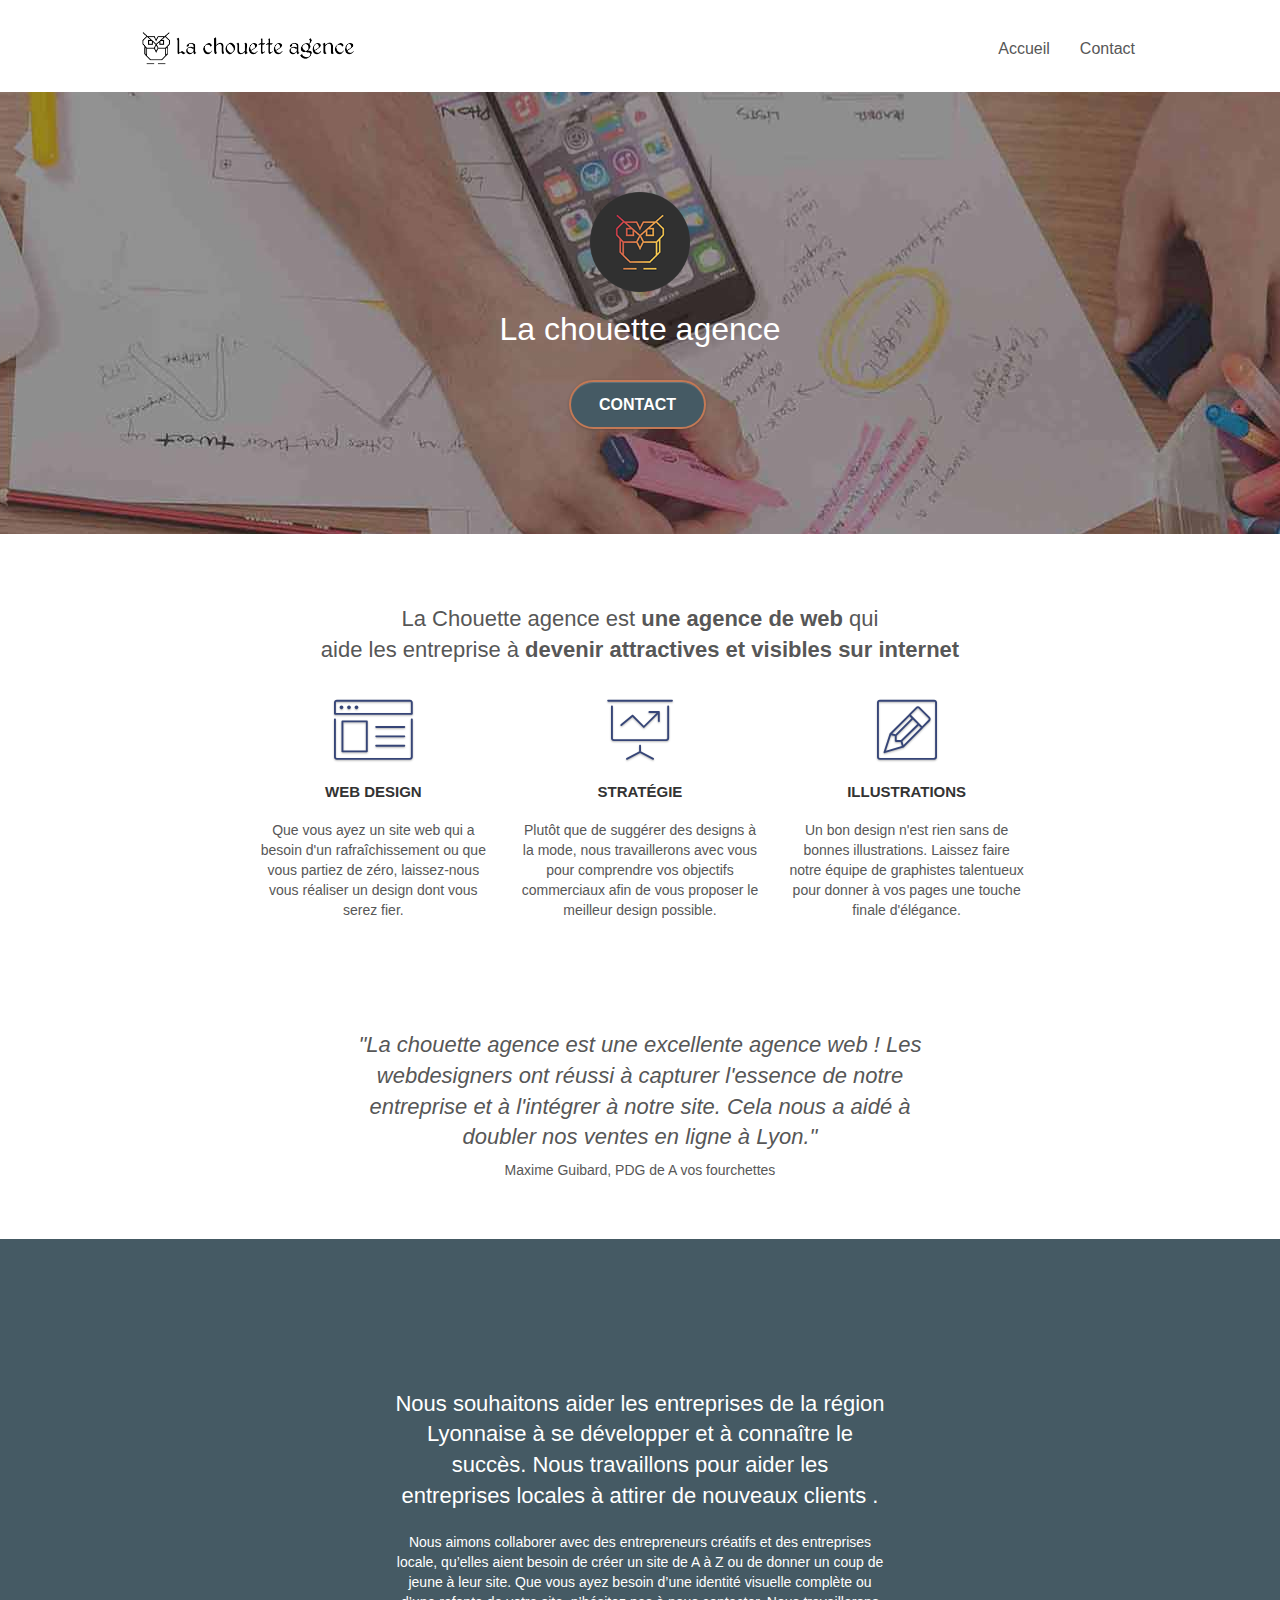
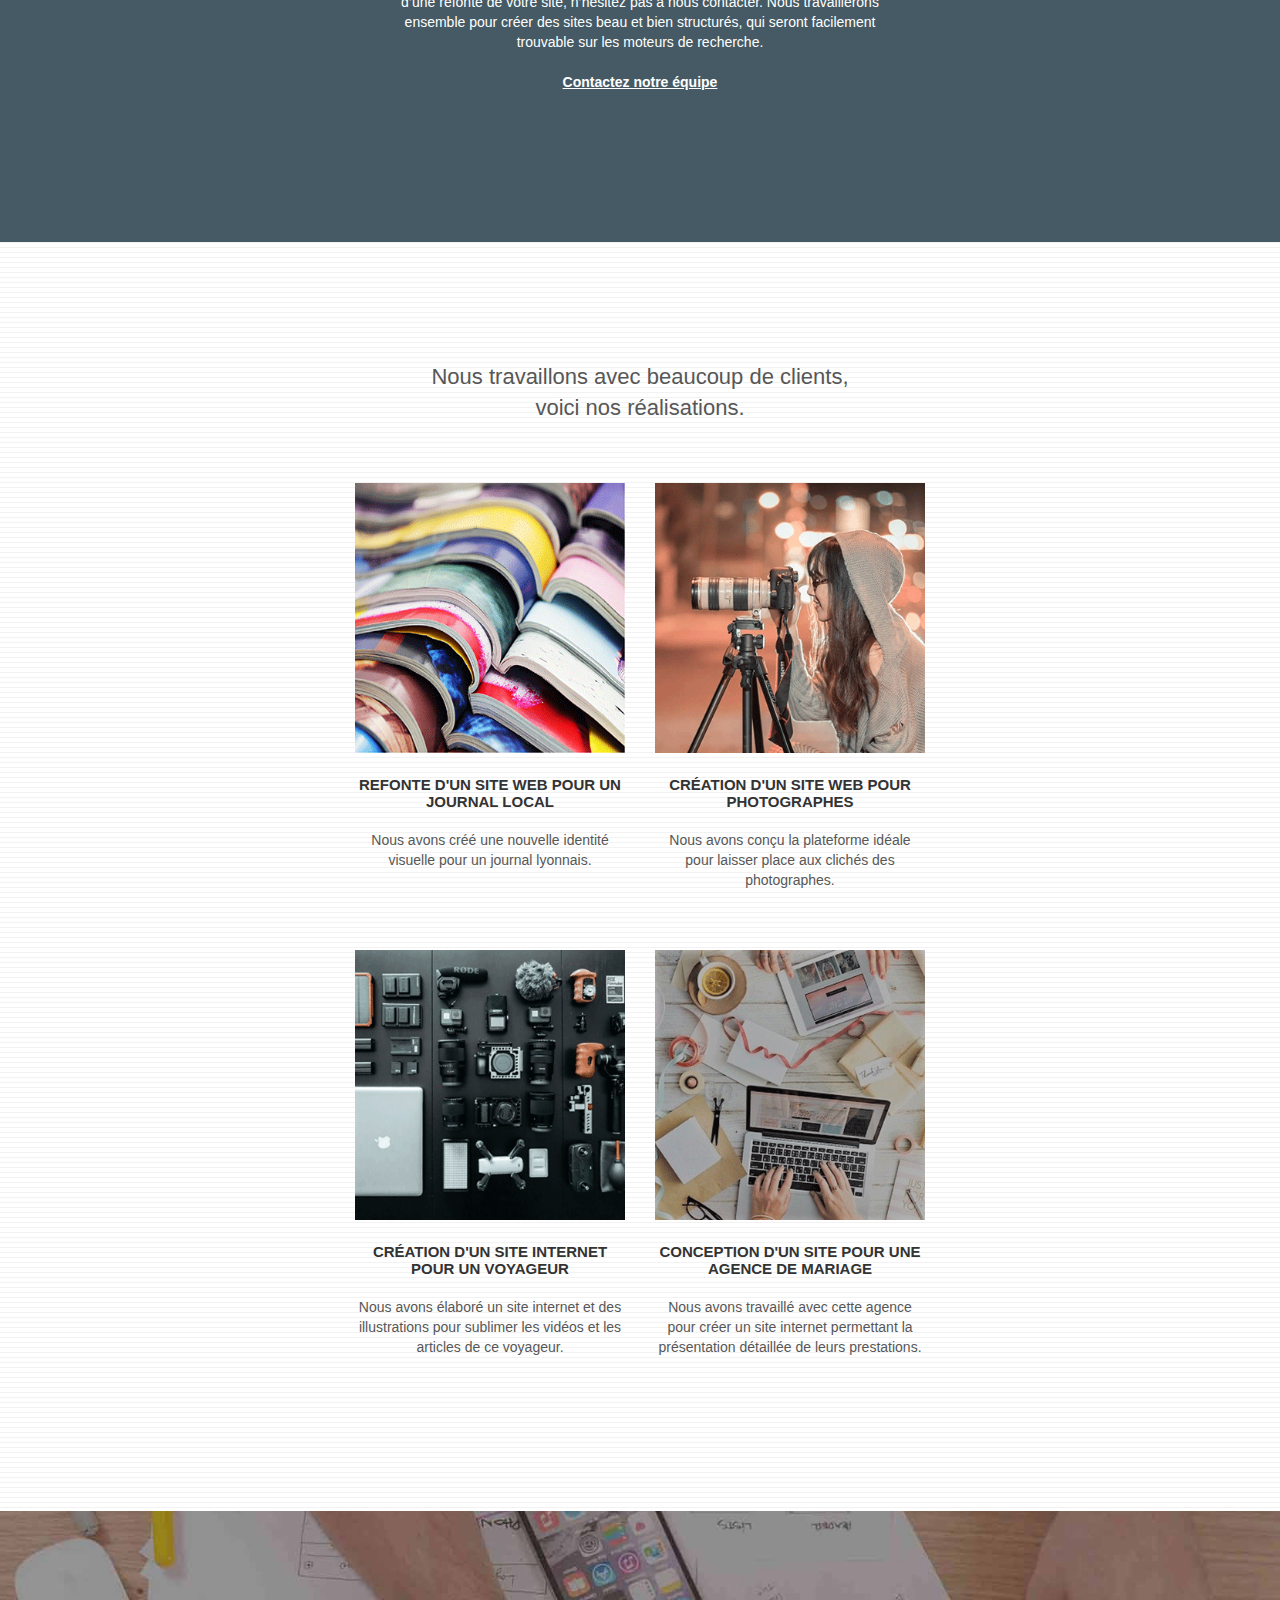
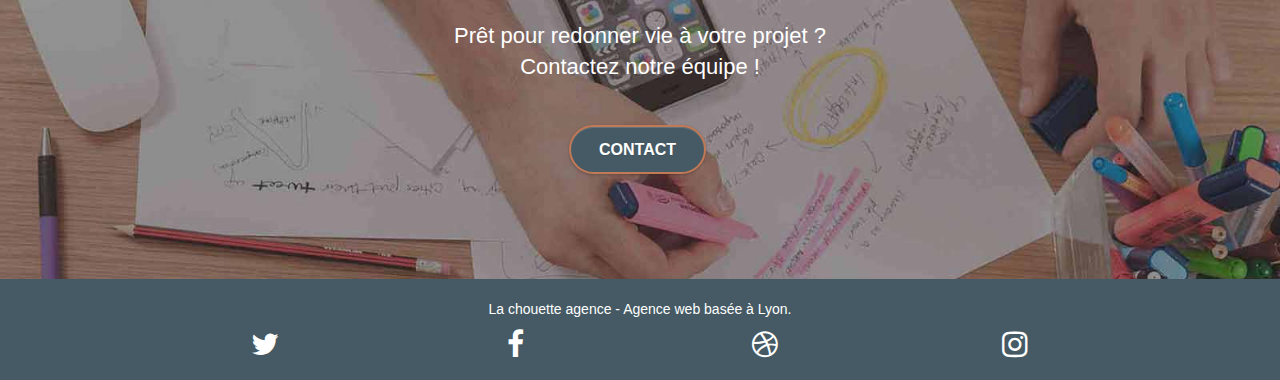
<file: index.html>
<!doctype html>
<html lang="fr">
<head>
  <meta charset="utf-8">
  <meta name="keywords" content="seo, google, site web, site internet, agence design paris, agence design, agence design,agence design,agence design,agence design,agence design,agence design,agence design,agence design">
  <meta name="description" content="La Chouette Agence, communication seo et création site internet responsive sur Lyon. Démarquez vous avec une communications digitale différente mais réussi.">
  <meta name="viewport" content="width=device-width, initial-scale=1.0">
  <link rel="icon" type="image/png" href="favicon.png"/>
  <meta name="google-site-verification" content="fcLKUznH0G9JuifI4VvYsQ9kZTy5EnTPi74QjznFGq8" />
  <meta name="robot" content="index, follow">

  <link rel="canonical" href="https://marcelintospace.github.io/Projet4" />

  <link rel="stylesheet" type="text/css" href="css/bootstrap.css">
  <link rel="stylesheet" type="text/css" href="style.css">
	<link rel="stylesheet" type="text/css" href="css/font-awesome.css">
	<link rel="stylesheet" type="text/css" href="css/et-line.css">

  <script defer src="./js/jquery-2.1.0.js"></script>
  <script defer src="./js/bootstrap.js"></script>
  <script defer src="./js/blocs.js"></script>
  <script defer src="./js/jquery.touchSwipe.js"></script>
  <script defer src="./js/gmaps.js"></script>

    <title>Comment créer son site web avec la Chouette Agence</title>


<!-- Analytics -->
<!-- Global site tag (gtag.js) - Google Analytics -->
<script defer src="https://www.googletagmanager.com/gtag/js?id=UA-170263817-1"></script>
<script>
  window.dataLayer = window.dataLayer || [];

  function gtag() {
    dataLayer.push(arguments);
  }
  gtag('js', new Date());

  gtag('config', 'UA-170263817-1');
</script>
<!-- Analytics END -->

</head>
<body>
<!-- Principal conteneur -->
<div class="page-container">

<!-- bloc-0 -->
<div class="bloc bgc-white l-bloc " id="bloc-0">
	<div class="container bloc-sm">

		<nav class="navbar row">
			<div class="navbar-header">
				<a class="navbar-brand" href="index.html"><img src="img/la-chouette-agence.png" alt="logo la chouette agence" height="40" /></a>
				<button id="nav-toggle" type="button" class="ui-navbar-toggle navbar-toggle" data-toggle="collapse" data-target=".navbar-1">
					<span class="sr-only">Toggle navigation</span><span class="icon-bar"></span><span class="icon-bar"></span><span class="icon-bar"></span>
				</button>
			</div>
			<div class="collapse navbar-collapse navbar-1 special-dropdown-nav">
				<ul class="site-navigation nav navbar-nav">
					<li>
						<a href="index.html">Accueil</a>
					</li>
					<li>
					</li>
					<li>
						<a href="contact.html">Contact</a>
					</li>
				</ul>
			</div>
		</nav>
	</div>
</div>
<!-- bloc-0 END -->

<!-- bloc-1-presentation -->
<div class="bloc bgc-dark-slate-blue bg-banniere d-bloc bg-t-edge bloc-bg-texture b-parallax" id="bloc-1-hero">
	<div class="container bloc-lg">
		<div class="row tight-width-whitespace">
			<div class="col-sm-12">
				<img src="img/logo.png" class="center-block image-resize-mode" width="100" alt="La chouette agence" />
				<h1 class="text-center hero-bloc-text tc-white ">
					La chouette agence
				</h1>
				<div class="text-center">
					<a href="contact.html" class="btn btn-lg btn-clean btn-rd cta-hero btn-atomic-tangerine" id="cta-hero">Contact</a>
				</div>
			</div>
		</div>
	</div>
</div>
<!-- bloc-1-presentation END -->

<!-- bloc-2-services -->
<div class="bloc bgc-white l-bloc" id="bloc-2-services">
	<div class="container bloc-md">
		<div class="row">
			<div class="col-sm-12 text-center">
        <h2>La Chouette agence est <strong>une agence de web</strong> qui <br> aide les entreprise à <strong>devenir attractives et visibles sur internet</strong></h2>
			</div>
		</div>
		<div class="row voffset-lg med-width-whitespace">
			<div class="col-sm-4">
				<div class="text-center">
					<span class="et-icon-browser sm-shadow icon-dark-slate-blue icons icon-lg"></span>
				</div>
				<h3 class="mg-md text-center">
					<strong>Web design</strong>
				</h3>
				<p class="text-center ">
					Que vous ayez un site web qui a besoin d'un rafraîchissement ou que vous partiez de zéro, laissez-nous vous réaliser un design dont vous serez fier.
				</p>
			</div>
			<div class="col-sm-4">
				<div class="text-center">
					<span class="et-icon-presentation sm-shadow icon-dark-slate-blue icons icon-lg"></span>
				</div>
				<h3 class="mg-md text-center">
					<strong>Stratégie</strong>
				</h3>
				<p class="text-center ">
					Plutôt que de suggérer des designs à la mode, nous travaillerons avec vous pour comprendre vos objectifs commerciaux afin de vous proposer le meilleur design possible.<br>
				</p>
			</div>
			<div class="col-sm-4">
				<div class="text-center">
					<span class="et-icon-edit sm-shadow icon-dark-slate-blue icons icon-lg"></span>
				</div>
				<h3 class="mg-md text-center">
					<strong>Illustrations</strong>
				</h3>
				<p class="text-center ">
					Un bon design n'est rien sans de bonnes illustrations. Laissez faire notre équipe de graphistes talentueux pour donner à vos pages une touche finale d'élégance.
				</p>
			</div>
		</div>
		<div class="row voffset-lg voffset">
			<div class="col-xs-12 col-md-8 col-md-offset-2 text-center">
        <h2><em>"La chouette agence est une excellente agence web ! Les <br> webdesigners ont réussi à capturer l'essence de notre <br> entreprise et à l'intégrer à notre site. Cela nous a aidé à <br> doubler nos ventes en ligne à Lyon."</em></h2>
        <h5>Maxime Guibard, PDG de A vos fourchettes</h5>
			</div>
		</div>
	</div>
</div>
<!-- bloc-2-services END -->

<!-- bloc-3-what-i-do -->
<div class="bloc tc-white bgc-atomic-tangerine bg-presentation d-bloc bloc-bg-texture b-parallax" id="bloc-3-what-i-do">
	<div class="container bloc-lg">
		<div class="row tight-width-whitespace black-background">
			<div class="col-sm-12">
				<h2 class="mg-md text-center tc-white">
					Nous souhaitons aider les entreprises de la région Lyonnaise à se développer et à connaître le succès. Nous travaillons pour aider les entreprises locales à attirer de nouveaux clients .<br>
				</h2>
				<p class="text-center white">
					Nous aimons collaborer avec des entrepreneurs créatifs et des entreprises locale, qu’elles aient besoin de créer un site de A à Z ou de donner un coup de jeune à leur site. Que vous ayez besoin d’une identité visuelle complète ou d’une refonte de votre site, n’hésitez pas à nous contacter. Nous travaillerons ensemble pour créer des sites beau et bien structurés, qui seront facilement trouvable sur les moteurs de recherche. <br><br><a class="ltc-white bold-link" href="contact.html">Contactez notre équipe</a><br>
				</p>
			</div>
		</div>
	</div>
</div>
<!-- bloc-3-what-i-do END -->

<!-- bloc-4-portfolio -->
<div class="bloc bgc-white bg-lines-h2-bg bg-repeat l-bloc" id="bloc-4-portfolio">
	<div class="container bloc-lg">
		<div class="row">
			<div class="col-sm-12 text-center">
        <h2>Nous travaillons avec beaucoup de clients, <br> voici nos réalisations.</h2>
			</div>
		</div>
		<div class="row tight-width-whitespace portfolio-row">
			<div class="col-sm-6">
				<a href="#" data-lightbox="img/journal_local.png" data-gallery-id="gallery-1" data-caption="Refonte d'un site web pour un journal local" data-frame="snapshot-lb"><img src="img/journal_local.png" alt="refonte site web journal" class="img-responsive portfolio-thumb" /></a>
				<h3 class="mg-md text-center">
					Refonte d'un site web pour un journal local
				</h3>
				<p class="text-center">
					Nous avons créé une nouvelle identité visuelle pour un journal lyonnais.
				</p>
			</div>
			<div class="col-sm-6">
				<a href="#" data-lightbox="img/photographe.png" data-gallery-id="gallery-1" data-caption="Création d'un site web pour photographes" data-frame="snapshot-lb"><img src="img/photographe.png" class="img-responsive portfolio-thumb" alt="Création d'un site web pour photographes" /></a>
				<h3 class="mg-md text-center">
					Création d'un site web pour photographes
				</h3>
				<p class="text-center">
					Nous avons conçu la plateforme idéale pour laisser place aux clichés des photographes.
				</p>
			</div>
		</div>
		<div class="row tight-width-whitespace portfolio-row">
			<div class="col-sm-6">
				<a href="#" data-lightbox="img/materiel_voyageur.png" data-gallery-id="gallery-1" data-caption="Création d'un site internet pour un voyageur" data-frame="snapshot-lb"><img src="img/materiel_voyageur.png" class="img-responsive portfolio-thumb" alt="Création d'un site web pour voyageur"/></a>
				<h3 class="mg-md text-center">
					Création d'un site internet pour un voyageur
				</h3>
				<p class="text-center">
					Nous avons élaboré un site internet et des illustrations pour sublimer les vidéos et les articles de ce voyageur.
				</p>
			</div>
			<div class="col-sm-6">
				<a href="#" data-lightbox="img/agence_de_mariage.png" data-gallery-id="gallery-1" data-caption="Conception d'un site pour une agence de mariage" data-frame="snapshot-lb"><img src="img/agence_de_mariage.png" class="img-responsive portfolio-thumb" alt="Création d'un site web pour agence de mariage" /></a>
				<h3 class="mg-md text-center">
					Conception d'un site pour une agence de mariage
				</h3>
				<p class="text-center">
					Nous avons travaillé avec cette agence pour créer un site internet permettant la présentation détaillée de leurs prestations.
				</p>
			</div>
		</div>
	</div>
</div>
<!-- bloc-4-portfolio END -->

<!-- bloc-5-cta -->
<div class="bloc bgc-dark-slate-blue bg-banniere d-bloc bloc-bg-texture" id="bloc-5-cta">
	<div class="container bloc-lg">
		<div class="row">
			<h2 class="mg-md text-center tc-white">
				Prêt pour redonner vie à votre projet ?<br>Contactez notre équipe !
			</h2>
			<div class="col-sm-12 text-center">
				<a href="contact.html" class="btn btn-atomic-tangerine btn-clean btn-rd btn-lg cta-hero">Contact</a>
			</div>
		</div>
	</div>
</div>
<!-- bloc-5-cta END -->

<!-- Footer - bloc-8 -->
<div class="bloc bgc-atomic-tangerine d-bloc" id="bloc-8">
	<div class="container bloc-sm">
		<div class="row">
			<div class="col-sm-12">
				<p class="text-center white">
					La chouette agence - Agence web basée à Lyon.<br>
				</p>
				<div class="row row-no-gutters social">
					<div class="col-sm-3">
						<div class="text-center">
							<a class="social" href="https://twitter.com/explore"><span class="fa fa-twitter icon-md" role="img" aria-label="Twitter"></span></a>
						</div>
					</div>
					<div class="col-sm-3">
						<div class="text-center">
							<a class="social" href="https://www.facebook.com/"><span class="fa fa-facebook icon-md" role="img" aria-label="Facebook"></span></a>
						</div>
					</div>
					<div class="col-sm-3">
						<div class="text-center">
							<a class="social" href="https://dribbble.com/"><span class="fa fa-dribbble icon-md" role="img" aria-label="Dribbble"></span></a>
						</div>
					</div>
					<div class="col-sm-3">
						<div class="text-center">
							<a class="social" href="https://www.instagram.com/?hl=fr"><span class="fa fa-instagram icon-md" role="img" aria-label="Instagram"></span></a>
						</div>
					</div>
				</div>
			</div>
		</div>
	</div>
</div>
<!-- Footer - bloc-8 END -->

</div>
<!-- Principal conteneur END -->


</body>
</html>
</file>
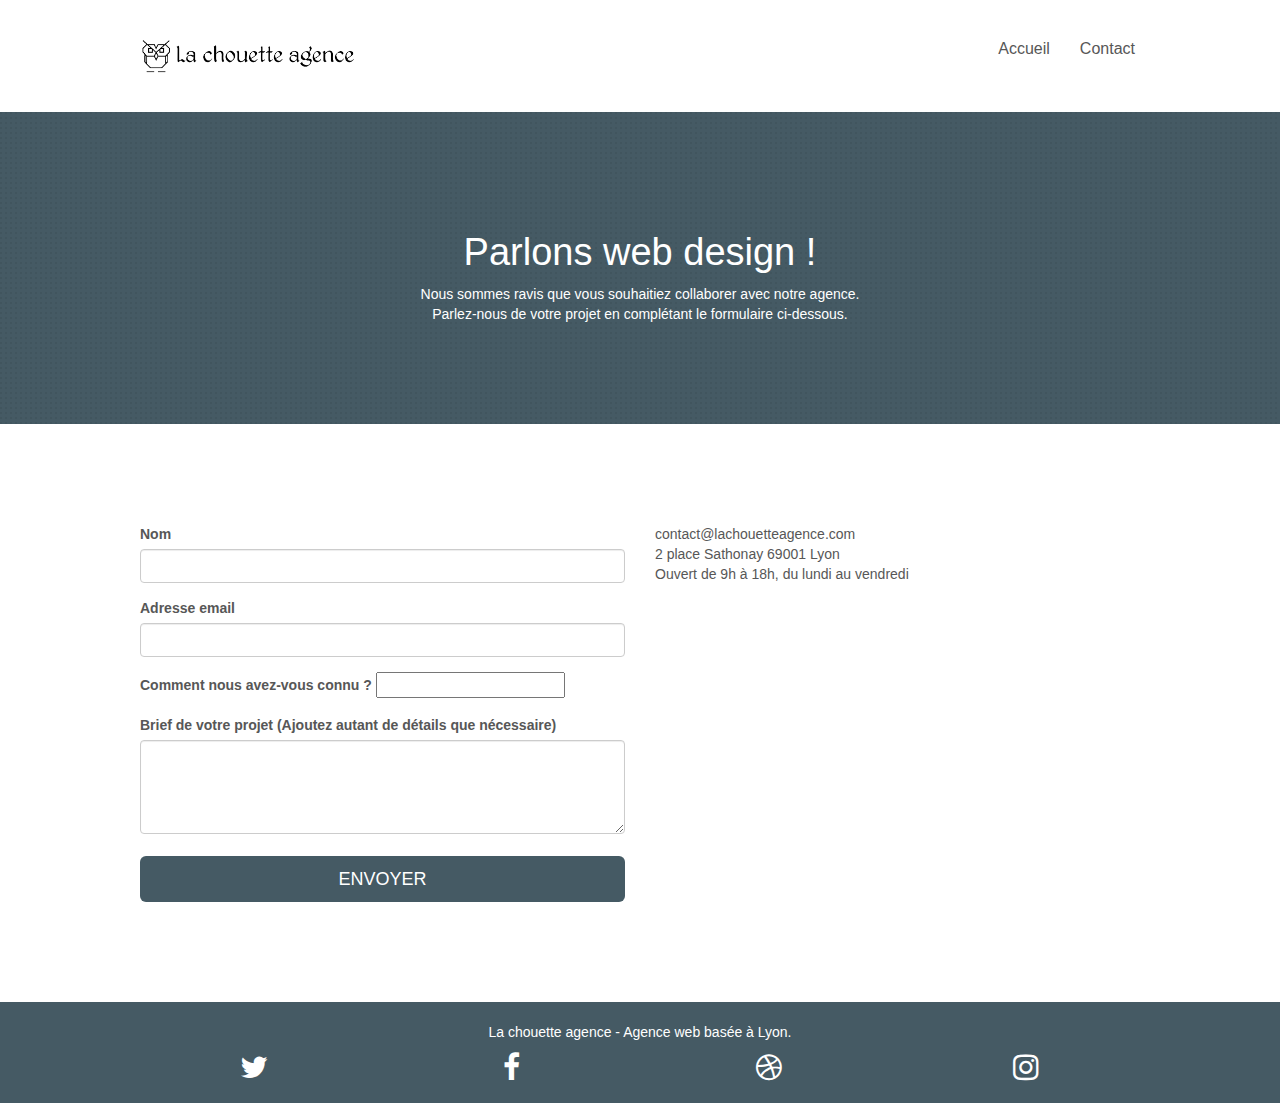
<file: contact.html>
<!doctype html>
<html lang="fr">
<head>
  <meta charset="utf-8">
  <meta name="keywords" content="seo, google, site web, site internet, agence design paris, agence design, agence design,agence design,agence design,agence design,agence design,agence design,agence design,agence design">
  <meta name="description" content="La Chouette Agence, communication seo et création site internet responsive sur Lyon. Démarquez vous avec une communications digitale différente mais réussi.">
  <meta name="viewport" content="width=device-width, initial-scale=1.0">
  <link rel="icon" type="image/png" href="favicon.png"/>
  <meta name="google-site-verification" content="fcLKUznH0G9JuifI4VvYsQ9kZTy5EnTPi74QjznFGq8" />
  <meta name="robot" content="index, follow">

  <link rel="canonical" href="https://marcelintospace.github.io/Projet4/contact.html" />

  <link rel="stylesheet" type="text/css" href="style.css">
  <link rel="stylesheet" type="text/css" href="./css/bootstrap.css">
	<link rel="stylesheet" type="text/css" href="./css/font-awesome.css">
	<link rel="stylesheet" type="text/css" href="./css/et-line.css">


  <script defer src="./js/jquery-2.1.0.js"></script>
  <script defer src="./js/bootstrap.js"></script>
  <script defer src="./js/blocs.js"></script>
  <script defer src="./js/jquery.touchSwipe.js"></script>
  <script defer src="./js/gmaps.js"></script>

    <title>Contacter-nous</title>


<!-- Analytics -->
<!-- Global site tag (gtag.js) - Google Analytics -->
<script defer src="https://www.googletagmanager.com/gtag/js?id=UA-170263817-1"></script>
<script>
  window.dataLayer = window.dataLayer || [];

  function gtag() {
    dataLayer.push(arguments);
  }
  gtag('js', new Date());

  gtag('config', 'UA-170263817-1');
</script>
<!-- Analytics END -->

</head>
<body>
<!-- Principal conteneur -->
<div class="page-container">

  <!-- bloc-0 -->
  <div class="bloc bgc-white l-bloc " id="bloc-0">
  	<div class="container bloc-sm">
  		<nav class="navbar row">
  			<div class="navbar-header">
  				<a class="navbar-brand" href="index.html"><img src="img/la-chouette-agence.png" alt="atlanta web design logo" height="40" /></a>
  				<button id="nav-toggle" type="button" class="ui-navbar-toggle navbar-toggle" data-toggle="collapse" data-target=".navbar-1">
  					<span class="sr-only">Toggle navigation</span><span class="icon-bar"></span><span class="icon-bar"></span><span class="icon-bar"></span>
  				</button>
  			</div>
  			<div class="collapse navbar-collapse navbar-1 special-dropdown-nav">
  				<ul class="site-navigation nav navbar-nav">
  					<li>
  						<a href="index.html">Accueil</a>
  					</li>
  					<li>
  						<a href="contact.html">Contact</a>
  					</li>
  				</ul>
  			</div>
  		</nav>
  	</div>
  </div>
  <!-- bloc-0 END -->

  <!-- bloc-6 -->
  <div class="bloc bg-dots-bg bg-repeat bgc-atomic-tangerine d-bloc bloc-bg-texture" id="bloc-6">
  	<div class="container bloc-lg">
  		<div class="row">
  			<div class="col-sm-12">
  				<h1 class="text-center hero-bloc-text tc-white">
  					Parlons web design !
  				</h1>
  				<p class="text-center mg-lg tc-white tight-width-whitespace">
  					Nous sommes ravis que vous souhaitiez collaborer avec notre agence.<br>
  					Parlez-nous de votre projet en complétant le formulaire ci-dessous.
  				</p>
  			</div>
  		</div>
  	</div>
  </div>
  <!-- bloc-6 END -->

  <!-- bloc-7 -->
  <div class="bloc bgc-white l-bloc" id="bloc-7">
  	<div class="container bloc-lg">
  		<div class="row">
  			<div class="col-sm-6">
  				<form action="./includes/form_1.php" method="post">
  					<div class="form-group">
  						<label for="name">Nom</label>
  						<input id="name" class="form-control" required />
  					</div>
            <div class="form-group">
  						<label for="email">Adresse email</label>
  						<input id="email" class="form-control" type="email" required />
  					</div>
  					<div class="form-group">
  						<label for="form-control">Comment nous avez-vous connu ?</label>
  						<input id="form-control" type="email" required />
  					</div>
  					<div class="form-group">
  						<label for="message">Brief de votre projet (Ajoutez autant de détails que nécessaire)</label>
              <textarea id="message" class="form-control" rows="4" cols="50" required></textarea>
  					</div>
  					<button class="bloc-button btn btn-lg btn-block cta-hero btn-atomic-tangerine" type="submit">Envoyer</button>
  				</form>
  			</div>
  			<div class="col-sm-6">
  				<p>
  					contact@lachouetteagence.com<br>2 place Sathonay 69001 Lyon<br>Ouvert de 9h à 18h, du lundi au vendredi<br>
  				</p>
  			</div>
  		</div>
  	</div>
  </div>
  <!-- bloc-7 END -->

  <!-- ScrollToTop Button -->
  <a class="bloc-button btn btn-d scrollToTop" onclick="scrollToTarget('1')"><span class="fa fa-chevron-up"></span></a>
  <!-- ScrollToTop Button END-->

  <!-- Footer - bloc-8 -->
  <div class="bloc bgc-atomic-tangerine d-bloc" id="bloc-8">
  	<div class="container bloc-sm">
  		<div class="row">
  			<div class="col-sm-12">
  				<p class="text-center white">
  					La chouette agence - Agence web basée à Lyon.<br>
  				</p>
  				<div class="row row-no-gutters social">
  					<div class="col-sm-3">
  						<div class="text-center">
  							<a class="social" href="https://twitter.com/explore"><span class="fa fa-twitter icon-md" role="img" aria-label="Twitter"></span></a>
  						</div>
  					</div>
  					<div class="col-sm-3">
  						<div class="text-center">
  							<a class="social" href="https://www.facebook.com/"><span class="fa fa-facebook icon-md" role="img" aria-label="Facebook"></span></a>
  						</div>
  					</div>
  					<div class="col-sm-3">
  						<div class="text-center">
  							<a class="social" href="https://dribbble.com/"><span class="fa fa-dribbble icon-md" role="img" aria-label="Dribbble"></span></a>
  						</div>
  					</div>
  					<div class="col-sm-3">
  						<div class="text-center">
  							<a class="social" href="https://www.instagram.com/?hl=fr"><span class="fa fa-instagram icon-md" role="img" aria-label="Instagram"></span></a>
  						</div>
  					</div>
  				</div>
  			</div>
  		</div>
  	</div>
  </div>
  <!-- Footer - bloc-8 END -->

  </div>
  <!-- Principal conteneur END -->


  </body>
  </html>
</file>
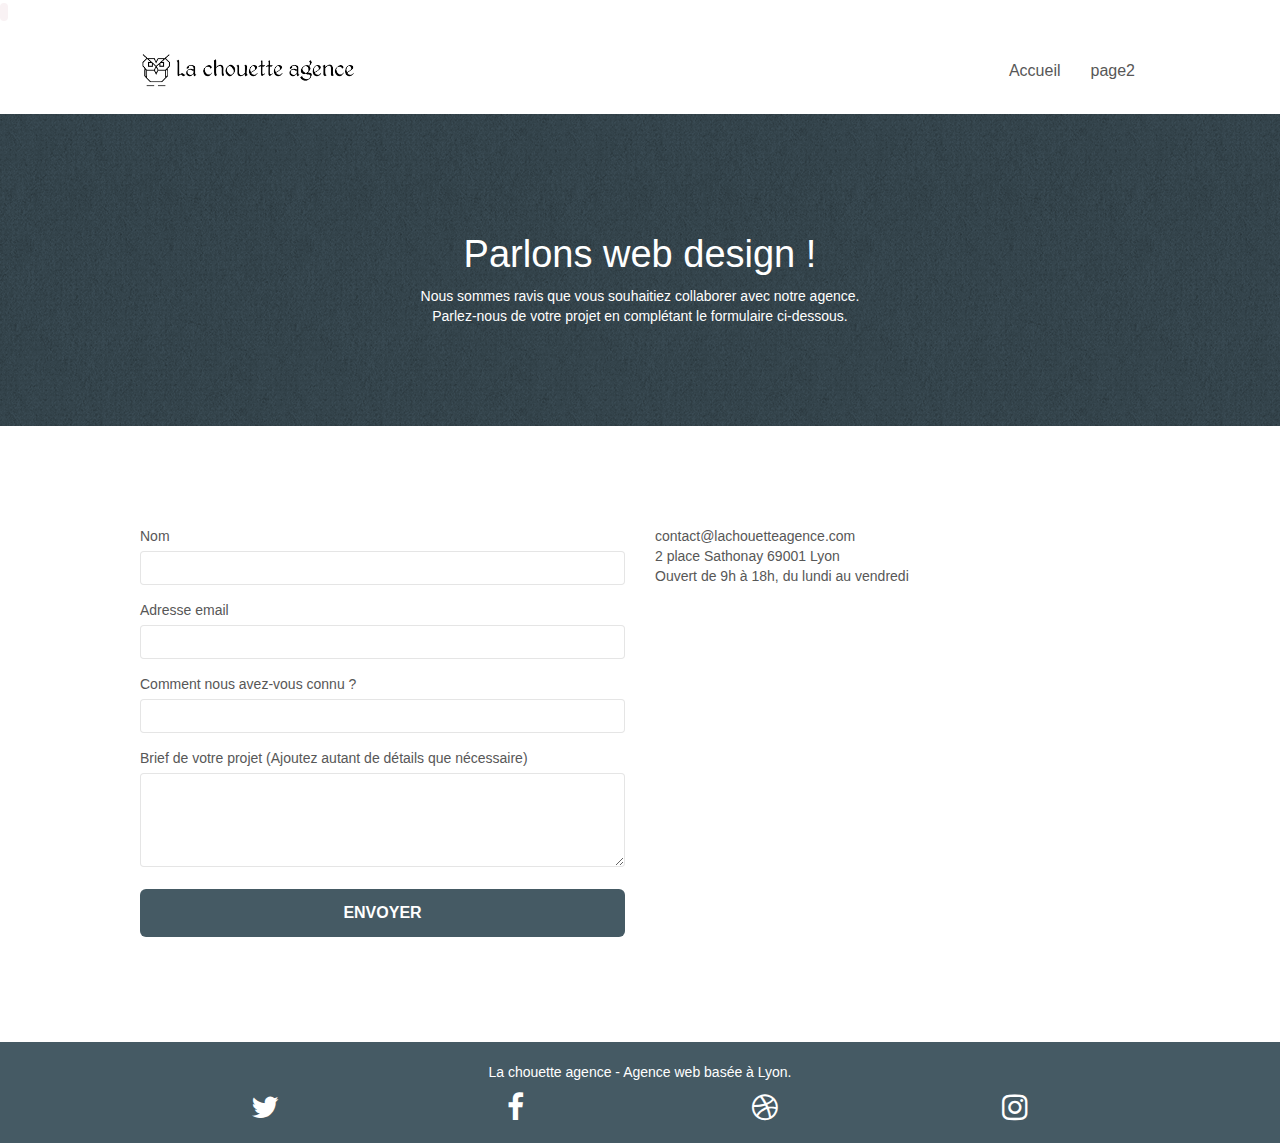
<file: page2.html>
<!doctype html>
<html lang="Default">
<head>
  <meta charset="utf-8">
  <meta name="keywords" content="seo, google, site web, site internet, agence design paris, agence design, agence design,agence design,agence design,agence design,agence design,agence design,agence design,agence design">
  <meta name="description" content="La Chouette Agence, communication seo et création site internet responsive sur Lyon">
  <meta name="viewport" content="width=device-width, initial-scale=1.0, viewport-fit=cover">
  <meta name="google-site-verification" content="fcLKUznH0G9JuifI4VvYsQ9kZTy5EnTPi74QjznFGq8" />
  <code><meta name="robot" content="index, follow"></code>

  <link rel="shortcut icon" type="image/png" href="favicon.png">

  <link rel="stylesheet" type="text/css" href="./css/bootstrap.css">
  <link rel="stylesheet" type="text/css" href="style.css">
  <link rel="stylesheet" type="text/css" href="./css/font-awesome.css">
  <link rel="stylesheet" type="text/css" href="./css/et-line.css">

  <script src="./js/jquery-2.1.0.js"></script>
  <script src="./js/bootstrap.js"></script>
  <script src="./js/blocs.js"></script>
  <script src="./js/jquery.touchSwipe.js" defer></script>
  <script src="./js/gmaps.js"></script>


  <title>La Chouette Agence</title>

  <!-- Analytics -->
  <!-- Global site tag (gtag.js) - Google Analytics -->
  <script async src="https://www.googletagmanager.com/gtag/js?id=UA-170263817-1"></script>
  <script>
    window.dataLayer = window.dataLayer || [];

    function gtag() {
      dataLayer.push(arguments);
    }
    gtag('js', new Date());

    gtag('config', 'UA-170263817-1');
  </script>
  <!-- Analytics END -->

</head>
<body>
<!-- Principal conteneur -->
<div class="page-container">

<!-- bloc-0 -->
<div class="bloc bgc-white l-bloc " id="bloc-0">
	<div class="container bloc-sm">
		<nav class="navbar row">
			<div class="navbar-header">
				<a class="navbar-brand" href="index.html"><img src="img/la-chouette-agence.png" alt="atlanta web design logo" height="40" /></a>
				<button id="nav-toggle" type="button" class="ui-navbar-toggle navbar-toggle" data-toggle="collapse" data-target=".navbar-1">
					<span class="sr-only">Toggle navigation</span><span class="icon-bar"></span><span class="icon-bar"></span><span class="icon-bar"></span>
				</button>
			</div>
			<div class="collapse navbar-collapse navbar-1 special-dropdown-nav">
				<ul class="site-navigation nav navbar-nav">
					<li>
						<a href="index.html">Accueil</a>
					</li>
					<li>
					</li>
					<li>
						<a href="page2.html">page2</a>
					</li>
				</ul>
			</div>
		</nav>
	</div>
</div>
<!-- bloc-0 END -->

<!-- bloc-6 -->
<div class="bloc bg-dots-bg bg-repeat bgc-atomic-tangerine d-bloc bloc-bg-texture texture-paper" id="bloc-6">
	<div class="container bloc-lg">
		<div class="row">
			<div class="col-sm-12">
				<h1 class="text-center hero-bloc-text tc-white">
					Parlons web design !
				</h1>
				<p class="text-center mg-lg tc-white tight-width-whitespace">
					Nous sommes ravis que vous souhaitiez collaborer avec notre agence.<br>
					Parlez-nous de votre projet en complétant le formulaire ci-dessous.
				</p>
			</div>
		</div>
	</div>
</div>
<!-- bloc-6 END -->

<!-- bloc-7 -->
<div class="bloc bgc-white l-bloc" id="bloc-7">
	<div class="container bloc-lg">
		<div class="row">
			<div class="col-sm-6">
				<form id="form_1" novalidate success-msg="Your message has been sent." fail-msg="Sorry it seems that our mail server is not responding, Sorry for the inconvenience!">
					<div class="form-group">
						<label>
							Nom
						</label>
						<input id="name" class="form-control" required />
					</div>
					<div class="form-group">
						<label>
							Adresse email
						</label>
						<input id="email" class="form-control" type="email" required />
					</div>
					<div class="form-group">
						<label>
							Comment nous avez-vous connu ?
						</label>
						<input class="form-control" type="email" required id="input_504" />
					</div>
					<div class="form-group">
						<label>
							Brief de votre projet (Ajoutez autant de détails que nécessaire)<br>
						</label><textarea id="message" class="form-control" rows="4" cols="50" required></textarea>
					</div>
					<button class="bloc-button btn btn-lg btn-block cta-hero btn-atomic-tangerine" type="submit">
						Envoyer
					</button>
				</form>
			</div>
			<div class="col-sm-6">
				<p>
					contact@lachouetteagence.com<br>2 place Sathonay 69001 Lyon<br>Ouvert de 9h à 18h, du lundi au vendredi<br>
				</p>
			</div>
		</div>
	</div>
</div>
<!-- bloc-7 END -->

<!-- ScrollToTop Button -->
<a class="bloc-button btn btn-d scrollToTop" onclick="scrollToTarget('1')"><span class="fa fa-chevron-up"></span></a>
<!-- ScrollToTop Button END-->


<!-- Footer - bloc-8 -->
<div class="bloc bgc-atomic-tangerine d-bloc" id="bloc-8">
	<div class="container bloc-sm">
		<div class="row">
			<div class="col-sm-12">
				<p class="text-center white">
					La chouette agence - Agence web basée à Lyon.<br>
				</p>
				<div class="row row-no-gutters social">
					<div class="col-sm-3">
						<div class="text-center">
							<a class="social" href="index.html"><span class="fa fa-twitter icon-md"></span></a>
						</div>
					</div>
					<div class="col-sm-3">
						<div class="text-center">
							<a class="social" href="index.html"><span class="fa fa-facebook icon-md"></span></a>
						</div>
					</div>
					<div class="col-sm-3">
						<div class="text-center">
							<a class="social" href="index.html"><span class="fa fa-dribbble icon-md"></span></a>
						</div>
					</div>
					<div class="col-sm-3">
						<div class="text-center">
							<a class="social" href="index.html"><span class="fa fa-instagram icon-md"></span></a>
						</div>
					</div>
				</div>
			</div>
		</div>
	</div>
</div>
<!-- Footer - bloc-8 END -->

</div>
<!-- Principal conteneur END -->


</body>
</html>
</file>
<file: style.css>
body {
    margin: 0;
    padding: 0;
    background: #FFF;
    overflow-x: hidden;
    -webkit-font-smoothing: antialiased;
    -moz-osx-font-smoothing: grayscale;
}

a,
button {
    transition: all .3s ease-in-out;
    outline: none!important;
}

a:hover {
    text-decoration: none;
    cursor: pointer;
}

#page-loading-blocs-notifaction {
    position: fixed;
    top: 0;
    bottom: 0;
    width: 100%;
    z-index: 100000;
    background: #FFFFFF url("img/pageload-spinner.gif") no-repeat center center;
}

.bloc {
    width: 100%;
    clear: both;
    background: 50% 50% no-repeat;
    padding: 0 50px;
    -webkit-background-size: cover;
    -moz-background-size: cover;
    -o-background-size: cover;
    background-size: cover;
    position: relative;
}

.bloc .container {
    padding-left: 0;
    padding-right: 0;
}

.bloc-lg {
    padding: 100px 50px;
}

.bloc-md {
    padding: 50px;
}

.bloc-sm {
    padding: 20px 50px;
}

.bg-center,
.bg-l-edge,
.bg-r-edge,
.bg-t-edge,
.bg-b-edge,
.bg-tl-edge,
.bg-bl-edge,
.bg-tr-edge,
.bg-br-edge,
.bg-repeat {
    -webkit-background-size: auto!important;
    -moz-background-size: auto!important;
    -o-background-size: auto!important;
    background-size: auto!important;
}

.bg-repeat {
    background: repeat;
}

.bg-t-edge {
    background: top no-repeat;
}

.bloc-bg-texture::before {
    content: "";
    background-size: 2px 2px;
    position: absolute;
    top: 0;
    bottom: 0;
    left: 0;
    right: 0;
}

.texture-paper::before {
    background: url("img/texture-paper.png");
    background-size: 280px 280px;
}

.b-parallax {
    background-attachment: fixed;
}

.d-bloc {
    color: rgba(255, 255, 255, .7);
}

.d-bloc button:hover {
    color: rgba(255, 255, 255, .9);
}

.d-bloc .icon-round,
.d-bloc .icon-square,
.d-bloc .icon-rounded,
.d-bloc .icon-semi-rounded-a,
.d-bloc .icon-semi-rounded-b {
    border-color: rgba(255, 255, 255, .9);
}

.d-bloc .divider-h span {
    border-color: rgba(255, 255, 255, .2);
}

.d-bloc .a-btn,
.d-bloc .navbar a,
.d-bloc .navbar-brand,
.d-bloc a .icon-sm,
.d-bloc a .icon-md,
.d-bloc a .icon-lg,
.d-bloc a .icon-xl,
.d-bloc h1 a,
.d-bloc h2 a,
.d-bloc h3 a,
.d-bloc h4 a,
.d-bloc h5 a,
.d-bloc h6 a,
.d-bloc p a {
    color: #FFFFFF;
}

.d-bloc .a-btn:hover,
.d-bloc .navbar a:hover,
.d-bloc .navbar-brand:hover,
.d-bloc a:hover .icon-sm,
.d-bloc a:hover .icon-md,
.d-bloc a:hover .icon-lg,
.d-bloc a:hover .icon-xl,
.d-bloc h1 a:hover,
.d-bloc h2 a:hover,
.d-bloc h3 a:hover,
.d-bloc h4 a:hover,
.d-bloc h5 a:hover,
.d-bloc h6 a:hover,
.d-bloc p a:hover {
    color: rgba(255, 255, 255, 1);
}

.d-bloc .navbar-toggle .icon-bar {
    background: rgba(255, 255, 255, 1);
}

.d-bloc .btn-wire,
.d-bloc .btn-wire:hover {
    color: rgba(255, 255, 255, 1);
    border-color: rgba(255, 255, 255, 1);
}

.d-bloc .panel {
    color: rgba(0, 0, 0, .5);
}

.d-bloc .panel button:hover {
    color: rgba(0, 0, 0, .7);
}

.d-bloc .panel icon {
    border-color: rgba(0, 0, 0, .7);
}

.d-bloc .panel .divider-h span {
    border-color: rgba(0, 0, 0, .1);
}

.d-bloc .panel .a-btn {
    color: rgba(0, 0, 0, .6);
}

.d-bloc .panel .a-btn:hover {
    color: rgba(0, 0, 0, 1);
}

.d-bloc .panel .btn-wire,
.d-bloc .panel .btn-wire:hover {
    color: rgba(0, 0, 0, .7);
    border-color: rgba(0, 0, 0, .3);
}

.d-bloc .panel,
.l-bloc {
    color: rgba(0, 0, 0, .5);
}

.d-bloc .panel button:hover,
.l-bloc button:hover {
    color: rgba(0, 0, 0, .7);
}

.l-bloc .icon-round,
.l-bloc .icon-square,
.l-bloc .icon-rounded,
.l-bloc .icon-semi-rounded-a,
.l-bloc .icon-semi-rounded-b {
    border-color: rgba(0, 0, 0, .7);
}

.d-bloc .panel .divider-h span,
.l-bloc .divider-h span {
    border-color: rgba(0, 0, 0, .1);
}

.d-bloc .panel .a-btn,
.l-bloc .a-btn,
.l-bloc .navbar a,
.l-bloc .navbar-brand,
.l-bloc a .icon-sm,
.l-bloc a .icon-md,
.l-bloc a .icon-lg,
.l-bloc a .icon-xl,
.l-bloc h1 a,
.l-bloc h2 a,
.l-bloc h3 a,
.l-bloc h4 a,
.l-bloc h5 a,
.l-bloc h6 a,
.l-bloc p a {
    color: rgba(0, 0, 0, .6);
}

.d-bloc .panel .a-btn:hover,
.l-bloc .a-btn:hover,
.l-bloc .navbar a:hover,
.l-bloc .navbar-brand:hover,
.l-bloc a:hover .icon-sm,
.l-bloc a:hover .icon-md,
.l-bloc a:hover .icon-lg,
.l-bloc a:hover .icon-xl,
.l-bloc h1 a:hover,
.l-bloc h2 a:hover,
.l-bloc h3 a:hover,
.l-bloc h4 a:hover,
.l-bloc h5 a:hover,
.l-bloc h6 a:hover,
.l-bloc p a:hover {
    color: rgba(0, 0, 0, 1);
}

.l-bloc .navbar-toggle .icon-bar {
    color: rgba(0, 0, 0, .6);
}

.d-bloc .panel .btn-wire,
.d-bloc .panel .btn-wire:hover,
.l-bloc .btn-wire,
.l-bloc .btn-wire:hover {
    color:  rgba(0, 0, 0, .7);
    border-color: #455A64;
}

.voffset {
    margin-top: 30px;
}

.voffset-lg {
    margin-top: 80px;
}

.row-no-gutters {
    margin-right: 0;
    margin-left: 0;
}

.row.row-no-gutters > [class^="col-"],
.row.row-no-gutters > [class*=" col-"] {
    padding-right: 0;
    padding-left: 0;
}

#bloc-1-hero h1 {
    font-size: 32px;
}

.navbar {
    margin-bottom: 0;
    z-index: 1;
}

.navbar-brand {
    height: auto;
    padding: 3px 15px;
    font-size: 25px;
    font-weight: normal;
    font-weight: 600;
    line-height: 44px;
}

.navbar-brand img {
    max-height: 200px;
    margin: 0 5px 0 0;
    display: inline;
}

.navbar-brand img[src$=svg] {
    min-width: 100px;
}

.nav-center .navbar-brand img {
    margin: 0;
}

.navbar .nav {
    padding-top: 2px;
    margin-right: -16px;
    float: right;
    z-index: 1;
}

.nav > li {
    float: left;
    margin-top: 4px;
    font-size: 16px;
}

.navbar-nav .open .dropdown-menu > li > a {
    text-align: inherit;
}

.nav > li a:hover,
.nav > li a:focus {
    background: transparent;
}

.navbar-toggle {
    margin: 10px 10px 0 0;
    border: 0px;
}

.navbar-toggle:hover {
    background: transparent!important;
}

.navbar-toggle .icon-bar {
    background-color: rgba(0, 0, 0, .5);
    width: 26px;
}

.nav-invert .navbar .nav {
    float: left;
}

.nav-invert .navbar-header,
.nav-invert .navbar-brand {
    float: right;
    position: relative;
    z-index: 2;
}

@media (min-width: 768px) {
    .site-navigation {
        position: absolute;
        top: 50%;
        right: 20px;
        transform: translate(0, -50%);
        -webkit-transform: translateY(-50%);
    }
    .nav > li .dropdown-menu a,
    .nav > li .dropdown-menu a:hover {
        color: #484848;
    }
    .nav-invert .site-navigation {
        left: 0;
        right: 0;
    }
    .nav-center {
        text-align: center;
    }
    .nav-center .navbar-header {
        width: 100%;
    }
    .nav-center .navbar-header,
    .nav-center .navbar-brand,
    .nav-center .nav > li {
        float: none;
        display: inline-block;
    }
    .nav-center .site-navigation {
        position: relative;
        width: 100%;
        right: 0;
        margin-right: 0px;
        margin-top: 20px;
    }
    .nav-center.mini-nav .navbar-toggle {
        float: none;
        margin: 10px auto 0;
    }
}

.nav > li > .dropdown a {
    background: none!important;
    display: block;
    padding: 14px 15px;
}

nav .caret {
    margin: 0 5px;
}

.dropdown-menu .dropdown-menu {
    top: -8px;
    left: 100%;
}

.dropdown-menu .dropmenu-flow-right {
    top: 100%;
    left: 0;
    margin-left: -1px;
    border-top-left-radius: 0;
    border-top-right-radius: 0;
}

.dropdown-menu .dropdown span {
    border: 4px solid black;
    border-top-color: transparent;
    border-right-color: transparent;
    border-bottom-color: transparent;
    margin: 6px -5px 0 0!important;
    float: right;
}

.mg-md {
    margin-top: 10px;
    margin-bottom: 20px;
}

.mg-lg {
    margin-top: 10px;
    margin-bottom: 40px;
}

.btn {
    margin: 0 5px 5px 0;
}

.btn.pull-right {
    margin: 0 0 5px 5px;
}

.btn-d,
.btn-d:hover,
.btn-d:focus {
    color: #FFF;
    background: rgba(0, 0, 0, .3);
}

button {
    outline: none!important;
}

.btn-rd {
    border-radius: 40px;
}

.btn-clean {
    border: 2px solid #c27956;
    border-bottom-color: #c27956;
    text-shadow: 0 1px 0 rgba(0, 0, 1, .1);
    box-shadow: 0 1px 3px rgba(0, 0, 1, .25), inset 0 1px 0 0 rgba(255, 255, 255, .15);
}

.icon-md {
    font-size: 30px!important;
}

.icon-lg {
    font-size: 60px!important;
}

.sm-shadow {
    text-shadow: 0 1px 2px rgba(0, 0, 0, .3);
}

.panel-sq,
.panel-sq .panel-heading,
.panel-sq .panel-footer {
    border-radius: 0;
}

.panel-rd {
    border-radius: 30px;
}

.panel-rd .panel-heading {
    border-radius: 29px 29px 0 0;
}

.panel-rd .panel-footer {
    border-radius: 0 0 29px 29px;
}

.form-control {
    border-color: rgba(0, 0, 0, .1);
    box-shadow: none;
}

.scrollToTop {
    width: 40px;
    height: 40px;
    position: fixed;
    bottom: 20px;
    right: 20px;
    opacity: 0;
    z-index: 500;
    transition: all .3s ease-in-out;
}

.scrollToTop span {
    margin-top: 6px;
}

.showScrollTop {
    font-size: 14px;
    opacity: 1;
}

a[data-lightbox] {
    position: relative;
    display: block;
    text-align: center;
}

a[data-lightbox]:hover::before {
    content: "+";
    font-family: "HelveticaNeue-Light", "Helvetica Neue Light", "Helvetica Neue", Helvetica, Arial;
    font-size: 32px;
    width: 50px;
    height: 50px;
    margin-left: -25px;
    border-radius: 50%;
    background: rgba(0, 0, 0, .6);
    color: #FFF;
    font-weight: 100;
    z-index: 1;
    position: absolute;
    top: 50%;
    transform: translateY(-50%);
    -webkit-transform: translateY(-50%);
}

a[data-lightbox]:hover img {
    opacity: 0.6;
    -webkit-animation-fill-mode: none;
    animation-fill-mode: none;
}

#lightbox-modal {
    display: flex;
    align-items: center;
}

#lightbox-modal .modal-dialog {
    width: 90%;
    max-width: 900px;
    margin: 0 auto 0;
}

#lightbox-modal .modal-dialog img {
    max-height: 90vh;
    margin: 0 auto;
}

.lightbox-caption {
    padding: 20px;
    color: #FFF;
    background: rgba(0, 0, 0, .5);
    position: absolute;
    left: 15px;
    right: 15px;
    bottom: 5px;
}

.close-lightbox {
    color: #FFF;
    font-size: 30px;
    position: absolute;
    top: 20px;
    right: 20px;
    z-index: 20;
    background: rgba(0, 0, 0, .5);
    border: none;
    line-height: 30px;
    padding: 0 9px 5px;
    opacity: 0.3;
}

.close-lightbox:hover,
.next-lightbox:hover,
.prev-lightbox:hover {
    opacity: 1.0;
    color: #FFF;
}

.next-lightbox,
.prev-lightbox {
    font-size: 20px;
    color: rgba(255, 255, 255, .9);
    background: rgba(0, 0, 0, .5);
    transition: all .2s ease-in-out;
    position: absolute;
    top: 45%;
    z-index: 1;
    opacity: 0.4;
}

.next-lightbox {
    padding: 6px 8px 1px 13px;
    right: 25px;
}

.prev-lightbox {
    padding: 6px 13px 1px 10px;
    left: 25px;
}

.snapshot-lb .modal-body {
    padding-bottom: 45px;
}

.snapshot-lb .lightbox-caption {
    padding: 0;
    color: rgba(0, 0, 0, .5);
    background: none;
}

h1,
h2,
h3,
h4,
h5,
h6,
p,
label,
.btn,
a {
    font-family: "helvetica";
    font-weight: 400;
    color: #575757!important;
}

.container {
    max-width: 1000px;
}

.hero-bloc-text {
    font-size: 38px;
}

.hero-bloc-text-sub {
    font-size: 36px;
}

.statement-bloc-text {
    line-height: 26px;
    font-style: italic;
    font-size: 20px;
    text-align: center;
    font-weight: lighter;
    max-width: 520px;
    margin: auto auto auto auto;
}

p {
    font-size: 14px;
}

.tight-width-whitespace {
    max-width: 600px;
    margin: auto auto auto auto;
}

.h1 {
    font-size: 20px;
    font-family: "Open Sans";
}

.cta-hero {
    margin-top: 22px;
    color: #FFFFFF!important;
    text-transform: uppercase;
    padding: 12px 28px 12px 28px;
    font-size: 16px;
    font-weight: 700;
}

.social {
    margin: auto auto auto auto;
}

h2 {
    font-size: 22px;
    line-height: 1.4em;
}

h3 {
    font-size: 15px;
    text-transform: uppercase;
    font-weight: 700;
    color: #333333!important;
}

.med-width-whitespace {
    max-width: 800px;
    margin: auto auto auto auto;
    box-shadow: 0px 0px 0px #000000;
}

h1 {
    color: #333333!important;
}

h4 {
    color: #333333!important;
}

.icons {
    margin-bottom: 14px;
    margin-top: 24px;
}

.white {
    color: #FFFFFF!important;
}

.portfolio-thumb {
    margin-bottom: 24px;
}

.portfolio-row {
    margin-bottom: 44px;
    margin-top: 50px;
}

.avatar {
    box-shadow: 0px 4px 9px rgba(0, 0, 0, 0.3);
}

.black-background {
    background-color: #455A64;
    padding: 40px 40px 40px 40px;
}

.bold-link {
    font-weight: 900;
    text-decoration: underline!important;
}

.bgc-white {
    background-color: #FFFFFF;
}

.bgc-dark-slate-blue {
    background-color: #FFFFFF;
}

.bgc-atomic-tangerine {
    background-color: #455A64;
}

.tc-white {
    color: #FFFFFF!important;
}

.btn-atomic-tangerine {
    background: #455A64;
    color: #FFFFFF!important;
}

.btn-atomic-tangerine:hover {
    background: #c27956!important;
    color: #FFFFFF!important;
}

.ltc-white {
    color: #FFFFFF!important;
}

.ltc-white:hover {
    color: #cccccc!important;
}

.ltc-atomic-tangerine {
    color: #263238!important;
}

.ltc-atomic-tangerine:hover {
    color: #c27956!important;
}

.icon-dark-slate-blue {
    color: #364577!important;
    border-color: #364577!important;
}

.bg-dots-bg {
    background-image: url("img/dots-bg.png");
}

.bg-lines-h2-bg {
    background-image: url("img/lines-h2-bg.png");
}

.bg-banniere {
    background-image: url("img/la-chouette-agence-banniere.jpg");
}

.bg-presentation {
    background-image: url("img/image-de-presentation.jpg");
}

@media (max-width: 1024px) {
    .bloc {
        padding-left: 20px;
        padding-right: 20px;
    }
    .bloc.full-width-bloc,
    .bloc-tile-2.full-width-bloc .container,
    .bloc-tile-3.full-width-bloc .container,
    .bloc-tile-4.full-width-bloc .container {
        padding-left: 0;
        padding-right: 0;
    }
}

@media (max-width: 992px) and (min-width: 768px) {
    .navbar .nav {
        max-width: 80%
    }
    .nav-center.navbar .nav {
        max-width: 100%
    }
}

@media only screen and (min-device-width: 768px) and (max-device-width: 1024px) and (orientation: landscape) {
    .b-parallax {
        background-attachment: scroll;
    }
}

@media only screen and (min-device-width: 1024px) and (max-device-width: 1366px) and (-webkit-min-device-pixel-ratio: 1.5) {
    .b-parallax {
        background-attachment: scroll;
    }
}

@media (max-width: 991px) {
    .container {
        width: 100%;
    }
    .b-parallax {
        background-attachment: scroll;
    }
    .page-container,
    #hero-bloc {
        overflow-x: hidden;
        position: relative;
    }

    .bloc-group,
    .bloc-group .bloc {
        display: block;
        width: 100%;
    }
}

@media (max-width: 767px) {
    .page-container {
        overflow-x: hidden;
        position: relative;
    }
    h1,
    h2,
    h3,
    h4,
    h5,
    h6,
    p,
    #disqus_thread {
        padding-left: 10px!important;
        padding-right: 10px!important;
    }
    .b-parallax {
        background-attachment: scroll;
    }
    .navbar .nav {
        padding-top: 0;
        border-top: 1px solid rgba(0, 0, 0, .2);
        float: none!important;
    }
    .navbar.row {
        margin-left: 0;
        margin-right: 0;
    }
    .site-navigation {
        position: inherit;
        transform: none;
        -webkit-transform: none;
        -ms-transform: none;
    }
    .nav > li {
        margin-top: 0;
        border-bottom: 1px solid rgba(0, 0, 0, .1);
        background: rgba(0, 0, 0, .05);
        text-align: left;
        padding-left: 15px;
        width: 100%;
    }
    .nav > li:hover {
        background: rgba(0, 0, 0, .08);
    }
    .dropdown .dropdown a .caret {
        float: none;
        margin: 5px 0 0 10px!important;
        border: 4px solid black;
        border-bottom-color: transparent;
        border-right-color: transparent;
        border-left-color: transparent;
    }
    #hero-bloc .navbar .nav {
        background: rgba(0, 0, 0, .8);
    }
    #hero-bloc .navbar .nav a {
        color: rgba(255, 255, 255, .6);
    }
    .hero {
        padding: 50px 0;
    }
    .hero-nav {
        left: -1px;
        right: -1px;
    }
    .navbar-collapse {
        padding: 0;
        overflow-x: hidden;
        -webkit-box-shadow: none;
        box-shadow: none;
    }
    .navbar-brand img {
        max-height: 40px;
        width: auto;
    }
    .nav-invert .navbar-header {
        float: none;
        width: 100%;
    }
    .nav-invert .navbar-toggle {
        float: left;
        margin-left: 10px;
    }
    .bloc {
        padding-left: 0;
        padding-right: 0;
    }
    .bloc-xxl,
    .bloc-xl,
    .bloc-lg {
        padding: 40px 0;
    }
    .bloc-sm,
    .bloc-md {
        padding-left: 0;
        padding-right: 0;
    }
    .bloc-tile-2 .container,
    .bloc-tile-3 .container,
    .bloc-tile-4 .container,
    .bloc-fill-screen .fill-bloc-top-edge,
    .bloc-fill-screen .fill-bloc-bottom-edge {
        padding-left: 0;
        padding-right: 0;
    }
    .a-block {
        padding: 0 10px;
    }
    .btn-dwn {
        display: none;
    }
    .voffset {
        margin-top: 5px;
    }
    .voffset-md {
        margin-top: 20px;
    }
    .voffset-lg {
        margin-top: 30px;
    }
    form {
        padding: 5px;
    }
    .close-lightbox {
        display: inline-block;
    }
    .blocsapp-device-iphone5 {
        background-size: 216px 425px;
        padding-top: 60px;
        width: 216px;
        height: 425px;
    }
    .blocsapp-device-iphone5 img {
        width: 180px;
        height: 320px;
    }
}

@media (max-width: 400px) {
    .bloc {
        padding-left: 0;
        padding-right: 0;
    }
}

@media (max-width: 767px) {
    .bloc-mob-center-text {
        text-align: center;
    }
}
</file>
<file: css/et-line.css>
@font-face{font-family:et-line;src:url(../fonts/et-line.eot);src:url(../fonts/et-line.eot?#iefix) format('embedded-opentype'),url(../fonts/et-line.woff) format('woff'),url(../fonts/et-line.ttf) format('truetype'),url(../fonts/et-line.svg#et-line) format('svg');font-weight:400;font-style:normal}.et-icon-adjustments,.et-icon-alarmclock,.et-icon-anchor,.et-icon-aperture,.et-icon-attachment,.et-icon-bargraph,.et-icon-basket,.et-icon-beaker,.et-icon-bike,.et-icon-book-open,.et-icon-briefcase,.et-icon-browser,.et-icon-calendar,.et-icon-camera,.et-icon-caution,.et-icon-chat,.et-icon-circle-compass,.et-icon-clipboard,.et-icon-clock,.et-icon-cloud,.et-icon-compass,.et-icon-desktop,.et-icon-dial,.et-icon-document,.et-icon-documents,.et-icon-download,.et-icon-dribbble,.et-icon-edit,.et-icon-envelope,.et-icon-expand,.et-icon-facebook,.et-icon-flag,.et-icon-focus,.et-icon-gears,.et-icon-genius,.et-icon-gift,.et-icon-global,.et-icon-globe,.et-icon-googleplus,.et-icon-grid,.et-icon-happy,.et-icon-hazardous,.et-icon-heart,.et-icon-hotairballoon,.et-icon-hourglass,.et-icon-key,.et-icon-laptop,.et-icon-layers,.et-icon-lifesaver,.et-icon-lightbulb,.et-icon-linegraph,.et-icon-linkedin,.et-icon-lock,.et-icon-magnifying-glass,.et-icon-map,.et-icon-map-pin,.et-icon-megaphone,.et-icon-mic,.et-icon-mobile,.et-icon-newspaper,.et-icon-notebook,.et-icon-paintbrush,.et-icon-paperclip,.et-icon-pencil,.et-icon-phone,.et-icon-picture,.et-icon-pictures,.et-icon-piechart,.et-icon-presentation,.et-icon-pricetags,.et-icon-printer,.et-icon-profile-female,.et-icon-profile-male,.et-icon-puzzle,.et-icon-quote,.et-icon-recycle,.et-icon-refresh,.et-icon-ribbon,.et-icon-rss,.et-icon-sad,.et-icon-scissors,.et-icon-scope,.et-icon-search,.et-icon-shield,.et-icon-speedometer,.et-icon-strategy,.et-icon-streetsign,.et-icon-tablet,.et-icon-target,.et-icon-telescope,.et-icon-toolbox,.et-icon-tools,.et-icon-tools-2,.et-icon-trophy,.et-icon-tumblr,.et-icon-twitter,.et-icon-upload,.et-icon-video,.et-icon-wallet,.et-icon-wine{font-family:et-line;speak:none;font-style:normal;font-weight:400;font-variant:normal;text-transform:none;line-height:1;-webkit-font-smoothing:antialiased;-moz-osx-font-smoothing:grayscale;display:inline-block}.et-icon-mobile:before{content:"\e000"}.et-icon-laptop:before{content:"\e001"}.et-icon-desktop:before{content:"\e002"}.et-icon-tablet:before{content:"\e003"}.et-icon-phone:before{content:"\e004"}.et-icon-document:before{content:"\e005"}.et-icon-documents:before{content:"\e006"}.et-icon-search:before{content:"\e007"}.et-icon-clipboard:before{content:"\e008"}.et-icon-newspaper:before{content:"\e009"}.et-icon-notebook:before{content:"\e00a"}.et-icon-book-open:before{content:"\e00b"}.et-icon-browser:before{content:"\e00c"}.et-icon-calendar:before{content:"\e00d"}.et-icon-presentation:before{content:"\e00e"}.et-icon-picture:before{content:"\e00f"}.et-icon-pictures:before{content:"\e010"}.et-icon-video:before{content:"\e011"}.et-icon-camera:before{content:"\e012"}.et-icon-printer:before{content:"\e013"}.et-icon-toolbox:before{content:"\e014"}.et-icon-briefcase:before{content:"\e015"}.et-icon-wallet:before{content:"\e016"}.et-icon-gift:before{content:"\e017"}.et-icon-bargraph:before{content:"\e018"}.et-icon-grid:before{content:"\e019"}.et-icon-expand:before{content:"\e01a"}.et-icon-focus:before{content:"\e01b"}.et-icon-edit:before{content:"\e01c"}.et-icon-adjustments:before{content:"\e01d"}.et-icon-ribbon:before{content:"\e01e"}.et-icon-hourglass:before{content:"\e01f"}.et-icon-lock:before{content:"\e020"}.et-icon-megaphone:before{content:"\e021"}.et-icon-shield:before{content:"\e022"}.et-icon-trophy:before{content:"\e023"}.et-icon-flag:before{content:"\e024"}.et-icon-map:before{content:"\e025"}.et-icon-puzzle:before{content:"\e026"}.et-icon-basket:before{content:"\e027"}.et-icon-envelope:before{content:"\e028"}.et-icon-streetsign:before{content:"\e029"}.et-icon-telescope:before{content:"\e02a"}.et-icon-gears:before{content:"\e02b"}.et-icon-key:before{content:"\e02c"}.et-icon-paperclip:before{content:"\e02d"}.et-icon-attachment:before{content:"\e02e"}.et-icon-pricetags:before{content:"\e02f"}.et-icon-lightbulb:before{content:"\e030"}.et-icon-layers:before{content:"\e031"}.et-icon-pencil:before{content:"\e032"}.et-icon-tools:before{content:"\e033"}.et-icon-tools-2:before{content:"\e034"}.et-icon-scissors:before{content:"\e035"}.et-icon-paintbrush:before{content:"\e036"}.et-icon-magnifying-glass:before{content:"\e037"}.et-icon-circle-compass:before{content:"\e038"}.et-icon-linegraph:before{content:"\e039"}.et-icon-mic:before{content:"\e03a"}.et-icon-strategy:before{content:"\e03b"}.et-icon-beaker:before{content:"\e03c"}.et-icon-caution:before{content:"\e03d"}.et-icon-recycle:before{content:"\e03e"}.et-icon-anchor:before{content:"\e03f"}.et-icon-profile-male:before{content:"\e040"}.et-icon-profile-female:before{content:"\e041"}.et-icon-bike:before{content:"\e042"}.et-icon-wine:before{content:"\e043"}.et-icon-hotairballoon:before{content:"\e044"}.et-icon-globe:before{content:"\e045"}.et-icon-genius:before{content:"\e046"}.et-icon-map-pin:before{content:"\e047"}.et-icon-dial:before{content:"\e048"}.et-icon-chat:before{content:"\e049"}.et-icon-heart:before{content:"\e04a"}.et-icon-cloud:before{content:"\e04b"}.et-icon-upload:before{content:"\e04c"}.et-icon-download:before{content:"\e04d"}.et-icon-target:before{content:"\e04e"}.et-icon-hazardous:before{content:"\e04f"}.et-icon-piechart:before{content:"\e050"}.et-icon-speedometer:before{content:"\e051"}.et-icon-global:before{content:"\e052"}.et-icon-compass:before{content:"\e053"}.et-icon-lifesaver:before{content:"\e054"}.et-icon-clock:before{content:"\e055"}.et-icon-aperture:before{content:"\e056"}.et-icon-quote:before{content:"\e057"}.et-icon-scope:before{content:"\e058"}.et-icon-alarmclock:before{content:"\e059"}.et-icon-refresh:before{content:"\e05a"}.et-icon-happy:before{content:"\e05b"}.et-icon-sad:before{content:"\e05c"}.et-icon-facebook:before{content:"\e05d"}.et-icon-twitter:before{content:"\e05e"}.et-icon-googleplus:before{content:"\e05f"}.et-icon-rss:before{content:"\e060"}.et-icon-tumblr:before{content:"\e061"}.et-icon-linkedin:before{content:"\e062"}.et-icon-dribbble:before{content:"\e063"}
</file>
